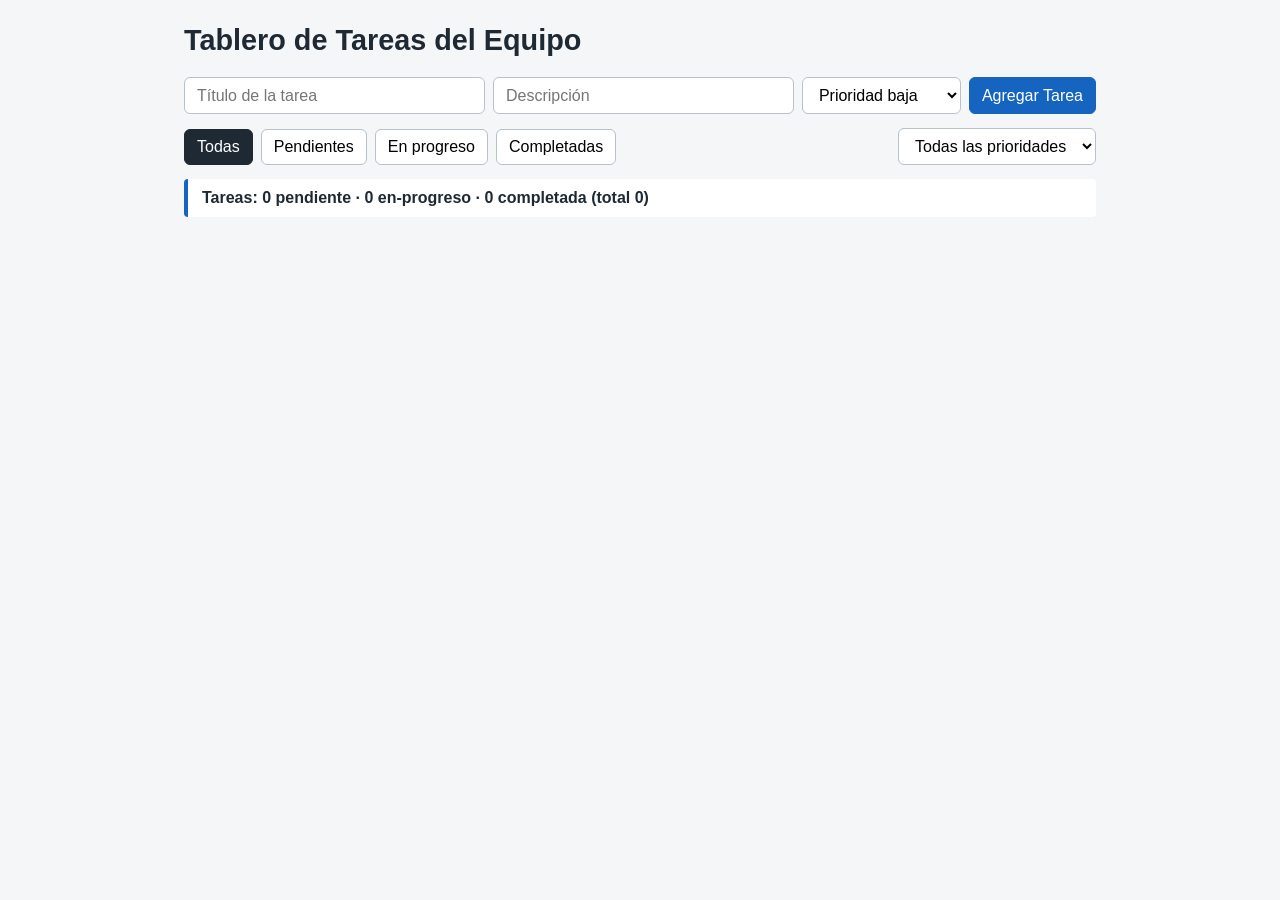
<file: parte-1-tablero-tareas/index.html>
<!DOCTYPE html>
<html lang="es">
<head>
  <meta charset="UTF-8">
  <meta name="viewport" content="width=device-width, initial-scale=1.0">
  <title>Tablero de Tareas — U4</title>
  <link rel="stylesheet" href="styles.css">
</head>
<body>
  <header>
    <h1>Tablero de Tareas del Equipo</h1>
  </header>

  <section id="controles">
    <input type="text" id="input-titulo" placeholder="Título de la tarea">
    <input type="text" id="input-descripcion" placeholder="Descripción">
    <select id="select-prioridad">
      <option value="baja">Prioridad baja</option>
      <option value="media">Prioridad media</option>
      <option value="alta">Prioridad alta</option>
    </select>
    <button id="btn-agregar">Agregar Tarea</button>
  </section>

  <section id="filtros">
    <div class="filtro-grupo">
      <button class="btn-filtro-estado activo" data-estado="todas">Todas</button>
      <button class="btn-filtro-estado" data-estado="pendiente">Pendientes</button>
      <button class="btn-filtro-estado" data-estado="en-progreso">En progreso</button>
      <button class="btn-filtro-estado" data-estado="completada">Completadas</button>
    </div>
    <select id="select-filtro-prioridad">
      <option value="todas">Todas las prioridades</option>
      <option value="baja">Solo baja</option>
      <option value="media">Solo media</option>
      <option value="alta">Solo alta</option>
    </select>
  </section>

  <section id="stats"></section>

  <main id="tablero"></main>

  <script src="app.js" defer></script>
</body>
</html>
</file>
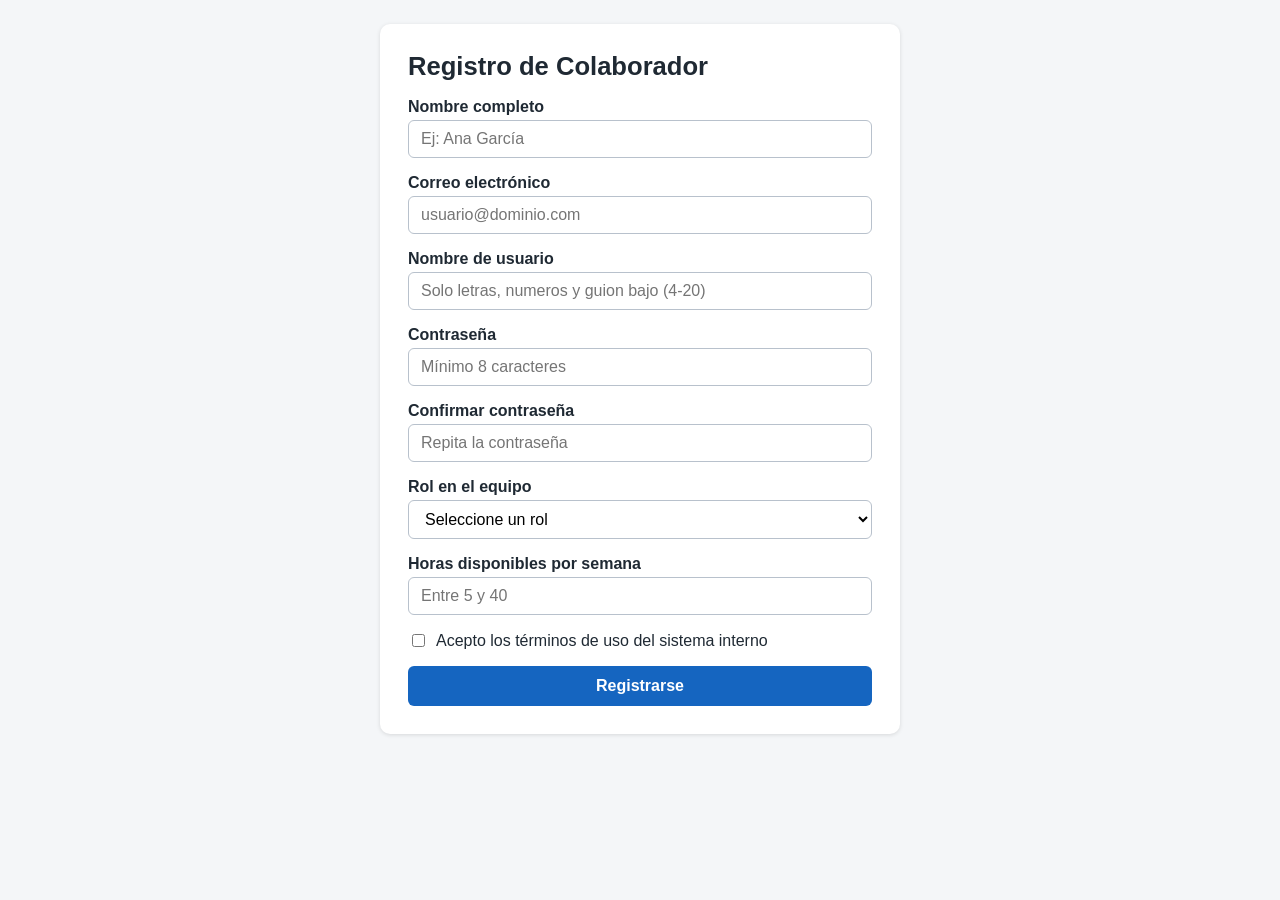
<file: parte-2-formulario-colaborador/index.html>
<!DOCTYPE html>
<html lang="es">
<head>
  <meta charset="UTF-8">
  <meta name="viewport" content="width=device-width, initial-scale=1.0">
  <title>Registro de Colaborador — U4</title>
  <link rel="stylesheet" href="styles.css">
</head>
<body>
  <main class="contenedor">
    <h1>Registro de Colaborador</h1>

    <form id="form-registro" novalidate>

      <div class="campo-grupo">
        <label for="nombre">Nombre completo</label>
        <input id="nombre" type="text" name="nombre"
               required minlength="3" maxlength="60"
               placeholder="Ej: Ana García">
        <span class="msg-error" id="error-nombre"></span>
      </div>

      <div class="campo-grupo">
        <label for="email">Correo electrónico</label>
        <input id="email" type="email" name="email"
               required placeholder="usuario@dominio.com">
        <span class="msg-error" id="error-email"></span>
      </div>

      <div class="campo-grupo">
        <label for="username">Nombre de usuario</label>
        <input id="username" type="text" name="username"
               required pattern="[a-zA-Z0-9_]{4,20}"
               placeholder="Solo letras, numeros y guion bajo (4-20)">
        <span class="msg-error" id="error-username"></span>
      </div>

      <div class="campo-grupo">
        <label for="password">Contraseña</label>
        <input id="password" type="password" name="password"
               required minlength="8"
               placeholder="Mínimo 8 caracteres">
        <span class="msg-error" id="error-password"></span>
      </div>

      <div class="campo-grupo">
        <label for="confirmar">Confirmar contraseña</label>
        <input id="confirmar" type="password" name="confirmar"
               required placeholder="Repita la contraseña">
        <span class="msg-error" id="error-confirmar"></span>
      </div>

      <div class="campo-grupo">
        <label for="rol">Rol en el equipo</label>
        <select id="rol" name="rol" required>
          <option value="">Seleccione un rol</option>
          <option value="desarrollador">Desarrollador</option>
          <option value="disenador">Diseñador</option>
          <option value="tester">Tester</option>
          <option value="lider">Líder de equipo</option>
        </select>
        <span class="msg-error" id="error-rol"></span>
      </div>

      <div class="campo-grupo oculto" id="grupo-equipo">
        <label for="equipo">Equipo a cargo</label>
        <input id="equipo" type="text" name="equipo"
               placeholder="Ej: Backend, QA, Frontend">
        <span class="msg-error" id="error-equipo"></span>
      </div>

      <div class="campo-grupo">
        <label for="horas">Horas disponibles por semana</label>
        <input id="horas" type="number" name="horas"
               required min="5" max="40"
               placeholder="Entre 5 y 40">
        <span class="msg-error" id="error-horas"></span>
      </div>

      <div class="campo-grupo campo-checkbox">
        <label for="terminos">
          <input id="terminos" type="checkbox" name="terminos" required>
          Acepto los términos de uso del sistema interno
        </label>
        <span class="msg-error" id="error-terminos"></span>
      </div>

      <button type="submit" id="btn-registrar">Registrarse</button>

      <div id="mensaje-exito" class="oculto">
        Registro exitoso. Bienvenido al equipo.
      </div>
    </form>
  </main>

  <script src="validacion.js" defer></script>
</body>
</html>
</file>
<file: parte-1-tablero-tareas/styles.css>
* { box-sizing: border-box; }

body {
  font-family: "Segoe UI", Arial, sans-serif;
  background: #f4f6f8;
  color: #1f2933;
  margin: 0;
  padding: 24px;
  max-width: 960px;
  margin-inline: auto;
}

header h1 { margin: 0 0 20px; font-size: 1.8rem; }

#controles, #filtros {
  display: flex;
  flex-wrap: wrap;
  gap: 8px;
  margin-bottom: 14px;
}

#filtros { justify-content: space-between; align-items: center; }
.filtro-grupo { display: flex; flex-wrap: wrap; gap: 8px; }

input, select, button {
  font: inherit;
  padding: 8px 12px;
  border: 1px solid #b8c1cc;
  border-radius: 6px;
  background: #fff;
}

#controles input { flex: 1 1 180px; }

button { cursor: pointer; }
button:hover { background: #e8edf3; }
button:focus-visible, input:focus-visible, select:focus-visible {
  outline: 2px solid #1565c0;
  outline-offset: 2px;
}

#btn-agregar { background: #1565c0; color: #fff; border-color: #1565c0; }
#btn-agregar:hover { background: #0d47a1; }

.btn-filtro-estado.activo { background: #1f2933; color: #fff; border-color: #1f2933; }

#stats {
  margin: 12px 0 18px;
  font-weight: 600;
  padding: 10px 14px;
  background: #fff;
  border-left: 4px solid #1565c0;
  border-radius: 4px;
}

#tablero {
  display: grid;
  grid-template-columns: repeat(auto-fill, minmax(260px, 1fr));
  gap: 14px;
}

.tarea {
  background: #fff;
  border-radius: 8px;
  padding: 14px;
  border-left: 6px solid #9aa5b1;
  box-shadow: 0 1px 3px rgba(0, 0, 0, 0.12);
}

.tarea h3 { margin: 8px 0 4px; }
.tarea p { margin: 0 0 12px; color: #52606d; }

.badge-prioridad, .badge-estado {
  display: inline-block;
  font-size: 0.75rem;
  padding: 2px 8px;
  border-radius: 999px;
  margin-right: 4px;
  color: #fff;
}

.badge-estado { background: #52606d; }

.prioridad-alta .badge-prioridad { background: #c62828; }
.prioridad-media .badge-prioridad { background: #ef6c00; }
.prioridad-baja .badge-prioridad { background: #2e7d32; }

.estado-pendiente { border-left-color: #9aa5b1; }
.estado-en-progreso { border-left-color: #1565c0; }
.estado-completada { border-left-color: #2e7d32; }
.estado-completada h3 { text-decoration: line-through; }

.acciones-tarea { display: flex; gap: 8px; }
.btn-eliminar { color: #c62828; border-color: #c62828; }

.oculta { display: none; }
</file>
<file: parte-2-formulario-colaborador/styles.css>
* { box-sizing: border-box; }

body {
  font-family: "Segoe UI", Arial, sans-serif;
  background: #f4f6f8;
  color: #1f2933;
  margin: 0;
  padding: 24px;
}

.contenedor {
  max-width: 520px;
  margin: 0 auto;
  background: #fff;
  padding: 28px;
  border-radius: 10px;
  box-shadow: 0 1px 4px rgba(0, 0, 0, 0.12);
}

h1 { margin-top: 0; font-size: 1.6rem; }

.campo-grupo { margin-bottom: 16px; }
.campo-grupo label { display: block; font-weight: 600; margin-bottom: 4px; }

input[type="text"], input[type="email"], input[type="password"],
input[type="number"], select {
  width: 100%;
  font: inherit;
  padding: 9px 12px;
  border: 1px solid #b8c1cc;
  border-radius: 6px;
  background: #fff;
}

input:focus-visible, select:focus-visible, button:focus-visible {
  outline: 2px solid #1565c0;
  outline-offset: 2px;
}

input.invalido, select.invalido { border-color: #c62828; background: #fff5f5; }
input.valido, select.valido { border-color: #2e7d32; }

.campo-checkbox label { display: flex; align-items: center; gap: 8px; font-weight: 400; }
.campo-checkbox input { width: auto; }

.msg-error { display: none; color: #c62828; font-size: 0.85rem; margin-top: 4px; }
.msg-error.visible { display: block; }

#fortaleza { display: block; font-size: 0.85rem; margin-top: 4px; font-weight: 600; }

button[type="submit"] {
  width: 100%;
  font: inherit;
  font-weight: 600;
  padding: 11px;
  border: none;
  border-radius: 6px;
  background: #1565c0;
  color: #fff;
  cursor: pointer;
}
button[type="submit"]:hover { background: #0d47a1; }

#mensaje-exito {
  margin-top: 16px;
  padding: 12px;
  border-radius: 6px;
  background: #e8f5e9;
  color: #2e7d32;
  font-weight: 600;
  text-align: center;
}

.oculto { display: none !important; }
#mensaje-exito.visible { display: block; }
</file>
